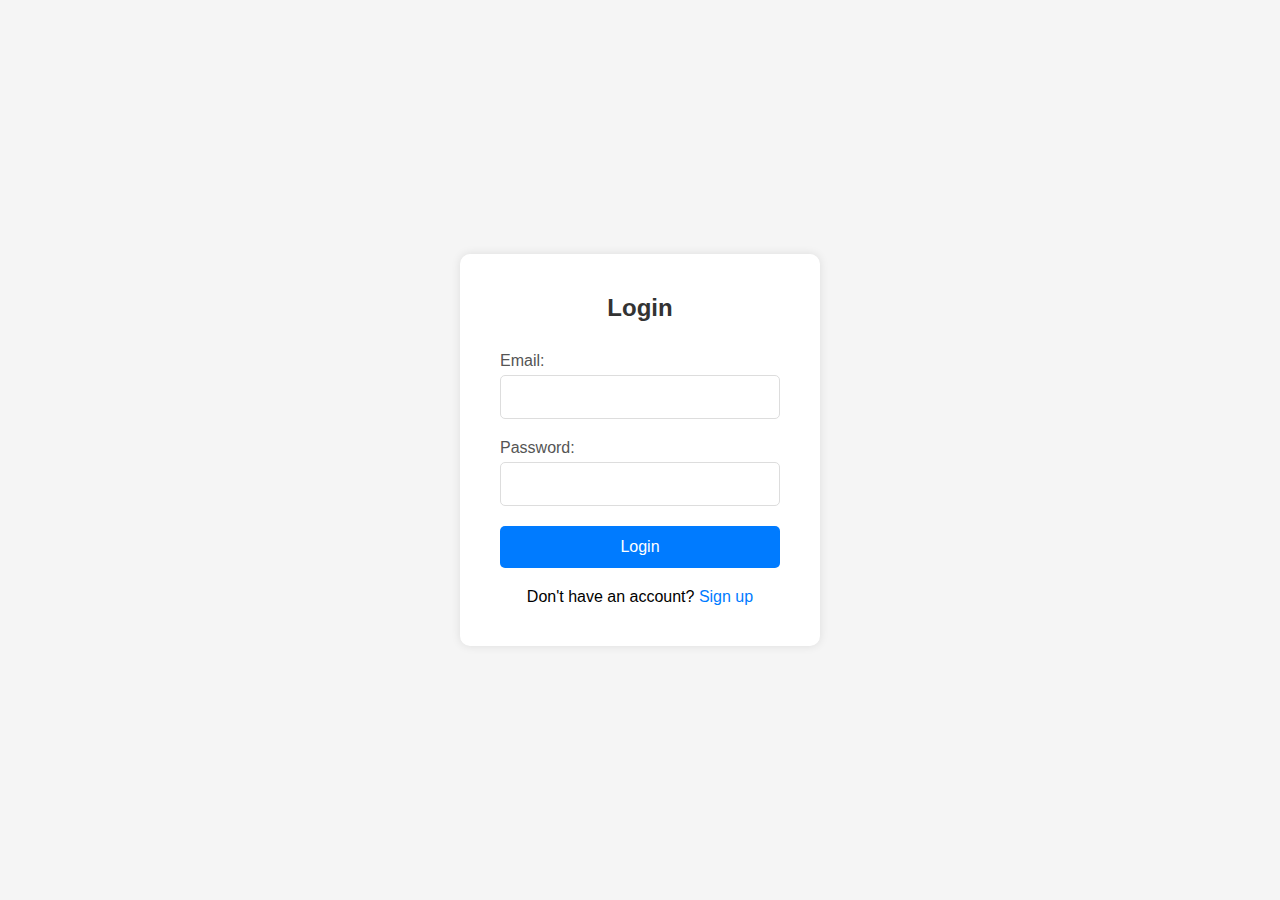
<file: index.html>
<!DOCTYPE html>
<html lang="en">
<head>
    <meta charset="UTF-8">
    <meta name="viewport" content="width=device-width, initial-scale=1.0">
    <title>Login</title>
    <link rel="stylesheet" href="./style.css">
</head>
<body>
    <div class="container">
        <div class="form-container">
            <h2>Login</h2>
            <form id="loginForm">
                <div class="input-group">
                    <label for="email">Email:</label>
                    <input type="email" id="email" required>
                </div>
                <div class="input-group">
                    <label for="password">Password:</label>
                    <input type="password" id="password" required>
                </div>
                <button type="submit" class="btn">Login</button>
            </form>
            <p class="link">Don't have an account? <a href="signup.html">Sign up</a></p>
        </div>
    </div>
    <script src="./script.js"></script>
</body>
</html>
</file>
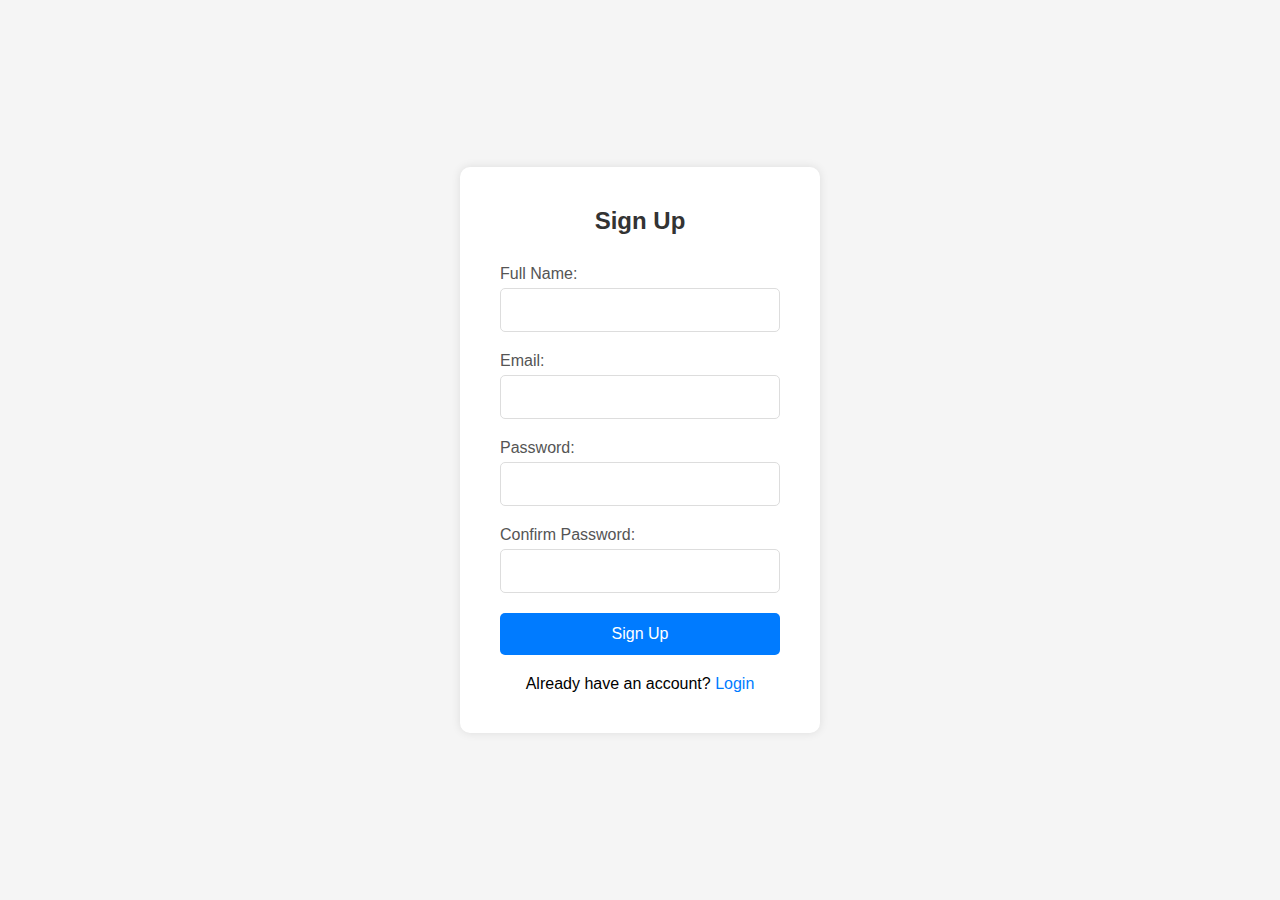
<file: signup.html>
<!DOCTYPE html>
<html lang="en">
<head>
    <meta charset="UTF-8">
    <meta name="viewport" content="width=device-width, initial-scale=1.0">
    <title>Sign Up</title>
    <link rel="stylesheet" href="./style.css">
</head>
<body>
    <div class="container">
        <div class="form-container">
            <h2>Sign Up</h2>
            <form id="signupForm">
                <div class="input-group">
                    <label for="name">Full Name:</label>
                    <input type="text" id="name" required>
                </div>
                <div class="input-group">
                    <label for="email">Email:</label>
                    <input type="email" id="email" required>
                </div>
                <div class="input-group">
                    <label for="password">Password:</label>
                    <input type="password" id="password" required minlength="6">
                </div>
                <div class="input-group">
                    <label for="confirmPassword">Confirm Password:</label>
                    <input type="password" id="confirmPassword" required>
                </div>
                <button type="submit" class="btn">Sign Up</button>
            </form>
            <p class="link">Already have an account? <a href="./index.html">Login</a></p>
        </div>
    </div>
    <script src="./script.js"></script>
</body>
</html>
</file>
<file: style.css>
* {
    margin: 0;
    padding: 0;
    box-sizing: border-box;
}

body {
    font-family: Arial, sans-serif;
    background: #f5f5f5;
    height: 100vh;
    display: flex;
    justify-content: center;
    align-items: center;
}

.container {
    width: 100%;
    max-width: 400px;
    padding: 20px;
}

.form-container {
    background: white;
    padding: 40px;
    border-radius: 10px;
    box-shadow: 0 0 10px rgba(0,0,0,0.1);
}

h2 {
    text-align: center;
    margin-bottom: 30px;
    color: #333;
}

.input-group {
    margin-bottom: 20px;
}

label {
    display: block;
    margin-bottom: 5px;
    color: #555;
}

input {
    width: 100%;
    padding: 12px;
    border: 1px solid #ddd;
    border-radius: 5px;
    font-size: 16px;
}

input:focus {
    outline: none;
    border-color: #007bff;
}

.btn {
    width: 100%;
    padding: 12px;
    background: #007bff;
    color: white;
    border: none;
    border-radius: 5px;
    font-size: 16px;
    cursor: pointer;
}

.btn:hover {
    background: #0056b3;
}

.link {
    text-align: center;
    margin-top: 20px;
}

a {
    color: #007bff;
    text-decoration: none;
}

a:hover {
    text-decoration: underline;
}
</file>
